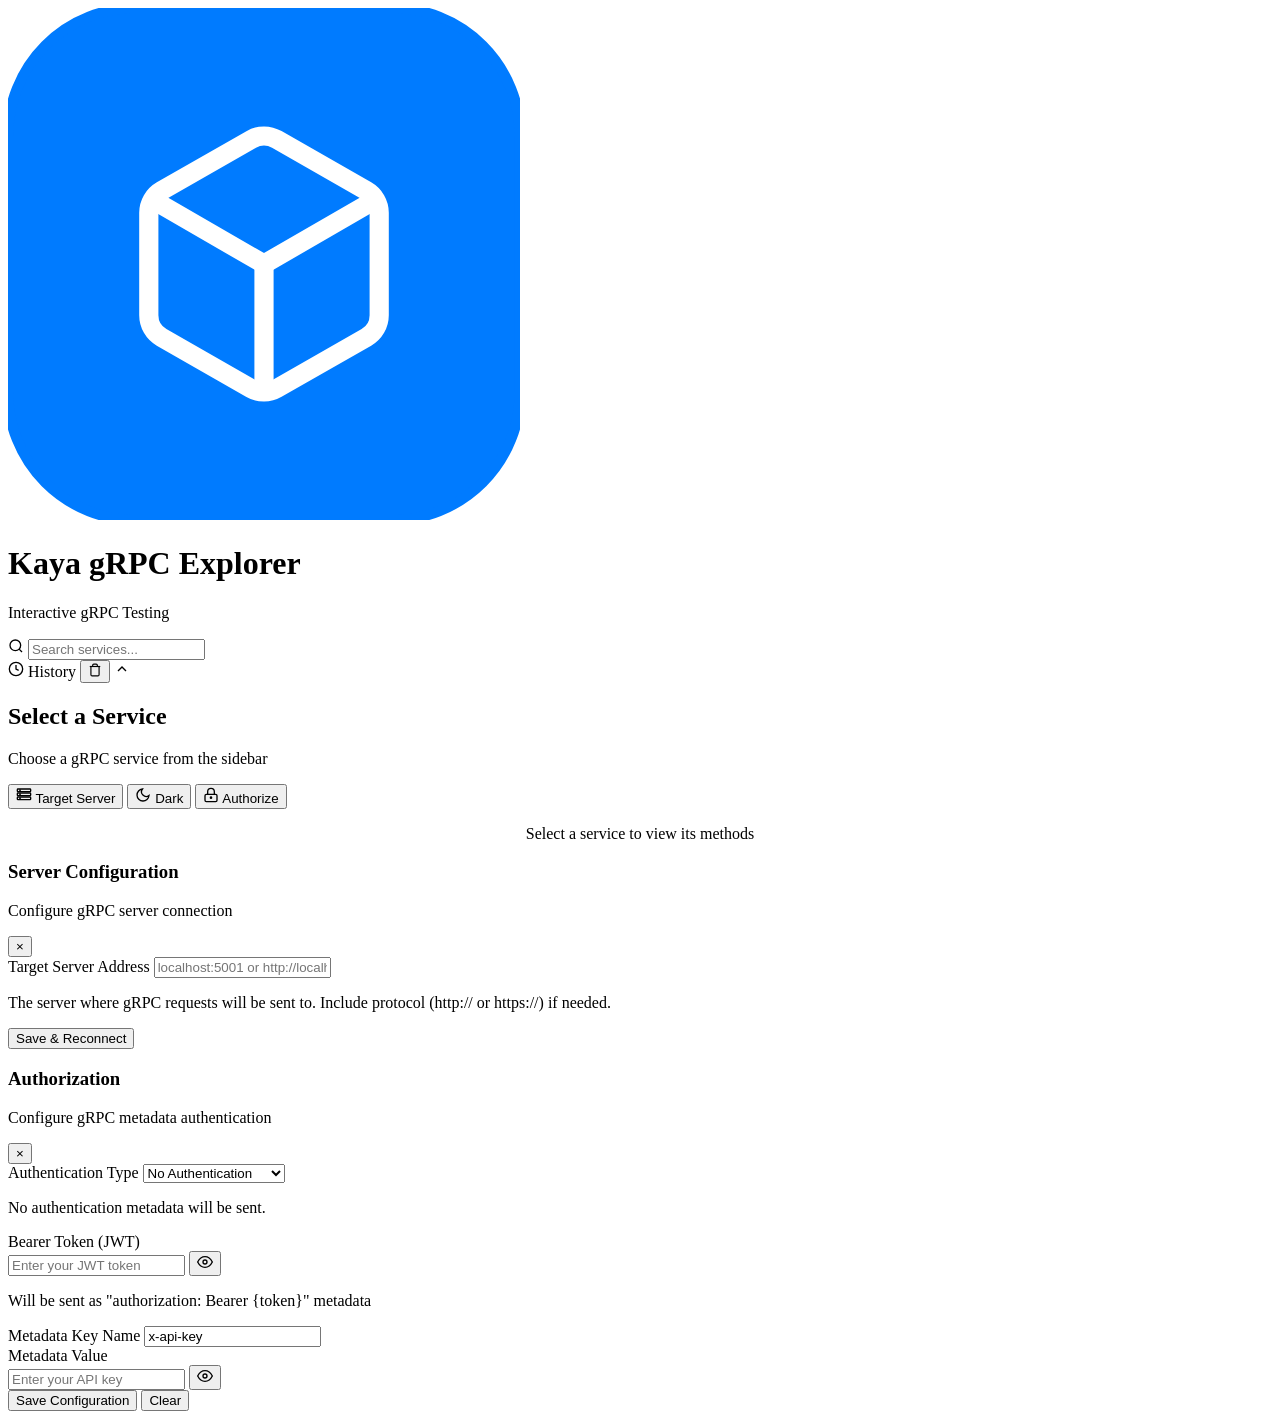
<file: src/Kaya.GrpcExplorer/UI/index.html>
<!DOCTYPE html>
<html lang="en">
<head>
    <meta charset="UTF-8">
    <meta name="viewport" content="width=device-width, initial-scale=1.0">
    <title>Kaya gRPC Explorer</title>
    <link rel="icon" type="image/svg+xml" href="icon.svg">
    <!-- SHARED_STYLES -->
    <!-- GRPC_STYLES -->
    <!-- CONFIG_SCRIPT -->
</head>
<body>
    <div class="app-container">
        <!-- Sidebar -->
        <div class="sidebar">
            <div class="sidebar-header">
                <div class="brand">
                    <div class="brand-icon">
                        <svg width="512" height="512" viewBox="0 0 24 24" fill="none" stroke="white" stroke-width="1.5" xmlns="http://www.w3.org/2000/svg">
                            <rect width="24" height="24" rx="6" fill="#007BFF" stroke="#007BFF" stroke-width="0.5"/>
                            <g transform="translate(4.8, 4.8) scale(0.6)">
                                <path d="M21 16V8a2 2 0 0 0-1-1.73l-7-4a2 2 0 0 0-2 0l-7 4A2 2 0 0 0 3 8v8a2 2 0 0 0 1 1.73l7 4a2 2 0 0 0 2 0l7-4A2 2 0 0 0 21 16z"></path>
                                <polyline points="3.27 6.96 12 12.01 20.73 6.96"></polyline>
                                <line x1="12" y1="22.08" x2="12" y2="12"></line>
                            </g>
                        </svg>
                    </div>
                    <div class="brand-text">
                        <h1>Kaya gRPC Explorer</h1>
                        <p>Interactive gRPC Testing</p>
                    </div>
                </div>
                <div class="search-container">
                    <svg class="search-icon" width="16" height="16" viewBox="0 0 24 24" fill="none" stroke="currentColor" stroke-width="2">
                        <circle cx="11" cy="11" r="8"></circle>
                        <path d="m21 21-4.35-4.35"></path>
                    </svg>
                    <input type="text" id="searchInput" placeholder="Search services..." class="search-input">
                    <button type="button" id="clearSearchBtn" class="clear-search-btn" style="display: none;" onclick="clearSearch()">
                        <svg width="14" height="14" viewBox="0 0 24 24" fill="none" stroke="currentColor" stroke-width="2">
                            <line x1="18" y1="6" x2="6" y2="18"></line>
                            <line x1="6" y1="6" x2="18" y2="18"></line>
                        </svg>
                    </button>
                </div>
            </div>
            
            <div class="sidebar-content">
                <div id="servicesList" class="services-list">
                    <!-- Services will be populated by JavaScript -->
                </div>
            </div>
            
            <!-- Request History Panel - Sticky at bottom -->
            <div id="history-panel" class="history-panel collapsed">
                <div class="history-panel-header" onclick="toggleHistoryPanel()">
                    <svg width="16" height="16" viewBox="0 0 24 24" fill="none" stroke="currentColor" stroke-width="2">
                        <circle cx="12" cy="12" r="10"></circle>
                        <polyline points="12 6 12 12 16 14"></polyline>
                    </svg>
                    <span>History</span>
                    <button class="history-clear-btn" onclick="event.stopPropagation(); clearHistory();" title="Clear History">
                        <svg width="14" height="14" viewBox="0 0 24 24" fill="none" stroke="currentColor" stroke-width="2">
                            <polyline points="3 6 5 6 21 6"></polyline>
                            <path d="M19 6v14a2 2 0 0 1-2 2H7a2 2 0 0 1-2-2V6m3 0V4a2 2 0 0 1 2-2h4a2 2 0 0 1 2 2v2"></path>
                        </svg>
                    </button>
                    <svg class="history-toggle-icon" width="16" height="16" viewBox="0 0 24 24" fill="none" stroke="currentColor" stroke-width="2">
                        <polyline points="18 15 12 9 6 15"></polyline>
                    </svg>
                </div>
                <div id="history-list" class="history-panel-content">
                    <!-- History entries will be populated by JavaScript -->
                </div>
            </div>
        </div>

        <!-- Main Content -->
        <div class="main-content">
            <div class="main-header">
                <div class="header-info">
                    <h2 id="serviceTitle">Select a Service</h2>
                    <p id="serviceDescription">Choose a gRPC service from the sidebar</p>
                </div>
                <div class="header-actions">
                    <button class="btn btn-outline" id="serverConfigBtn">
                        <svg width="16" height="16" viewBox="0 0 24 24" fill="none" stroke="currentColor" stroke-width="2">
                            <rect x="2" y="3" width="20" height="4" rx="1"></rect>
                            <rect x="2" y="9" width="20" height="4" rx="1"></rect>
                            <rect x="2" y="15" width="20" height="4" rx="1"></rect>
                            <circle cx="6" cy="5" r="0.5" fill="currentColor"></circle>
                            <circle cx="6" cy="11" r="0.5" fill="currentColor"></circle>
                            <circle cx="6" cy="17" r="0.5" fill="currentColor"></circle>
                        </svg>
                        Target Server
                    </button>
                    <button class="btn btn-outline" id="themeToggleBtn">
                        <svg width="16" height="16" viewBox="0 0 24 24" fill="none" stroke="currentColor" stroke-width="2" class="theme-icon sun-icon" style="display: none;">
                            <circle cx="12" cy="12" r="5"></circle>
                            <line x1="12" y1="1" x2="12" y2="3"></line>
                            <line x1="12" y1="21" x2="12" y2="23"></line>
                            <line x1="4.22" y1="4.22" x2="5.64" y2="5.64"></line>
                            <line x1="18.36" y1="18.36" x2="19.78" y2="19.78"></line>
                            <line x1="1" y1="12" x2="3" y2="12"></line>
                            <line x1="21" y1="12" x2="23" y2="12"></line>
                            <line x1="4.22" y1="19.78" x2="5.64" y2="18.36"></line>
                            <line x1="18.36" y1="5.64" x2="19.78" y2="4.22"></line>
                        </svg>
                        <svg width="16" height="16" viewBox="0 0 24 24" fill="none" stroke="currentColor" stroke-width="2" class="theme-icon moon-icon">
                            <path d="M21 12.79A9 9 0 1 1 11.21 3 7 7 0 0 0 21 12.79z"></path>
                        </svg>
                        <span class="theme-text">Dark</span>
                    </button>
                    <button class="btn btn-outline" id="authorizeBtn">
                        <svg width="16" height="16" viewBox="0 0 24 24" fill="none" stroke="currentColor" stroke-width="2">
                            <rect x="3" y="11" width="18" height="11" rx="2" ry="2"></rect>
                            <circle cx="12" cy="16" r="1"></circle>
                            <path d="M7 11V7a5 5 0 0 1 10 0v4"></path>
                        </svg>
                        Authorize
                    </button>
                </div>
            </div>

            <div class="main-body">
                <div id="methodsList" class="methods-list">
                    <p class="text-muted" style="text-align: center">Select a service to view its methods</p>
                </div>
            </div>
        </div>
    </div>

    <!-- Server Configuration Modal -->
    <div id="serverModal" class="modal">
        <div class="modal-content">
            <div class="modal-header">
                <div>
                    <h3>Server Configuration</h3>
                    <p>Configure gRPC server connection</p>
                </div>
                <button class="modal-close" id="closeServerModal">&times;</button>
            </div>
            <div class="modal-body">
                <div class="form-group">
                    <label>Target Server Address</label>
                    <input type="text" id="serverAddress" placeholder="localhost:5001 or http://localhost:5000" class="auth-input">
                    <p class="help-text">The server where gRPC requests will be sent to. Include protocol (http:// or https://) if needed.</p>
                </div>
                <div class="modal-actions">
                    <button id="saveServerBtn" class="btn btn-primary">Save & Reconnect</button>
                </div>
            </div>
        </div>
    </div>

    <!-- Authorization Modal -->
    <div id="authModal" class="modal">
        <div class="modal-content">
            <div class="modal-header">
                <div>
                    <h3>Authorization</h3>
                    <p>Configure gRPC metadata authentication</p>
                </div>
                <button class="modal-close" id="closeAuth">&times;</button>
            </div>
            <div class="modal-body">
                <div class="auth-type-selector">
                    <label class="auth-type-label">Authentication Type</label>
                    <select id="authType" class="method-select" onchange="switchAuthType()">
                        <option value="none">No Authentication</option>
                        <option value="bearer">Bearer Token (JWT)</option>
                        <option value="apikey">API Key</option>
                    </select>
                </div>

                <div id="authNone" class="auth-section">
                    <p class="help-text">No authentication metadata will be sent.</p>
                </div>

                <div id="authBearer" class="auth-section hidden">
                    <div class="form-group">
                        <label>Bearer Token (JWT)</label>
                        <div class="password-input-container">
                            <input type="password" id="authToken" placeholder="Enter your JWT token" class="auth-input secure-input">
                            <button type="button" class="toggle-visibility" onclick="togglePasswordVisibility('authToken', this)">
                                <svg class="eye-open" width="16" height="16" viewBox="0 0 24 24" fill="none" stroke="currentColor" stroke-width="2">
                                    <path d="M1 12s4-8 11-8 11 8 11 8-4 8-11 8-11-8-11-8z"></path>
                                    <circle cx="12" cy="12" r="3"></circle>
                                </svg>
                                <svg class="eye-closed" width="16" height="16" viewBox="0 0 24 24" fill="none" stroke="currentColor" stroke-width="2" style="display: none;">
                                    <path d="M17.94 17.94A10.07 10.07 0 0 1 12 20c-7 0-11-8-11-8a18.45 18.45 0 0 1 5.06-5.94M9.9 4.24A9.12 9.12 0 0 1 12 4c7 0 11 8 11 8a18.5 18.5 0 0 1-2.16 3.19m-6.72-1.07a3 3 0 1 1-4.24-4.24"></path>
                                    <line x1="1" y1="1" x2="23" y2="23"></line>
                                </svg>
                            </button>
                        </div>
                        <p class="help-text">Will be sent as "authorization: Bearer {token}" metadata</p>
                    </div>
                </div>

                <div id="authApiKey" class="auth-section hidden">
                    <div class="form-group">
                        <label>Metadata Key Name</label>
                        <input type="text" id="apiKeyName" placeholder="e.g., x-api-key" class="auth-input" value="x-api-key">
                    </div>
                    <div class="form-group">
                        <label>Metadata Value</label>
                        <div class="password-input-container">
                            <input type="password" id="apiKeyValue" placeholder="Enter your API key" class="auth-input secure-input">
                            <button type="button" class="toggle-visibility" onclick="togglePasswordVisibility('apiKeyValue', this)">
                                <svg class="eye-open" width="16" height="16" viewBox="0 0 24 24" fill="none" stroke="currentColor" stroke-width="2">
                                    <path d="M1 12s4-8 11-8 11 8 11 8-4 8-11 8-11-8-11-8z"></path>
                                    <circle cx="12" cy="12" r="3"></circle>
                                </svg>
                                <svg class="eye-closed" width="16" height="16" viewBox="0 0 24 24" fill="none" stroke="currentColor" stroke-width="2" style="display: none;">
                                    <path d="M17.94 17.94A10.07 10.07 0 0 1 12 20c-7 0-11-8-11-8a18.45 18.45 0 0 1 5.06-5.94M9.9 4.24A9.12 9.12 0 0 1 12 4c7 0 11 8 11 8a18.5 18.5 0 0 1-2.16 3.19m-6.72-1.07a3 3 0 1 1-4.24-4.24"></path>
                                    <line x1="1" y1="1" x2="23" y2="23"></line>
                                </svg>
                            </button>
                        </div>
                    </div>
                </div>

                <div class="modal-actions">
                    <button id="saveAuthBtn" class="btn btn-primary">Save Configuration</button>
                    <button id="clearAuthBtn" class="btn btn-outline">Clear</button>
                </div>
                
                <div id="authStatus" class="auth-status hidden"></div>
            </div>
        </div>
    </div>

    <!-- SHARED_AUTH_SCRIPT -->
    <!-- GRPC_SCRIPT -->
</body>
</html>
</file>
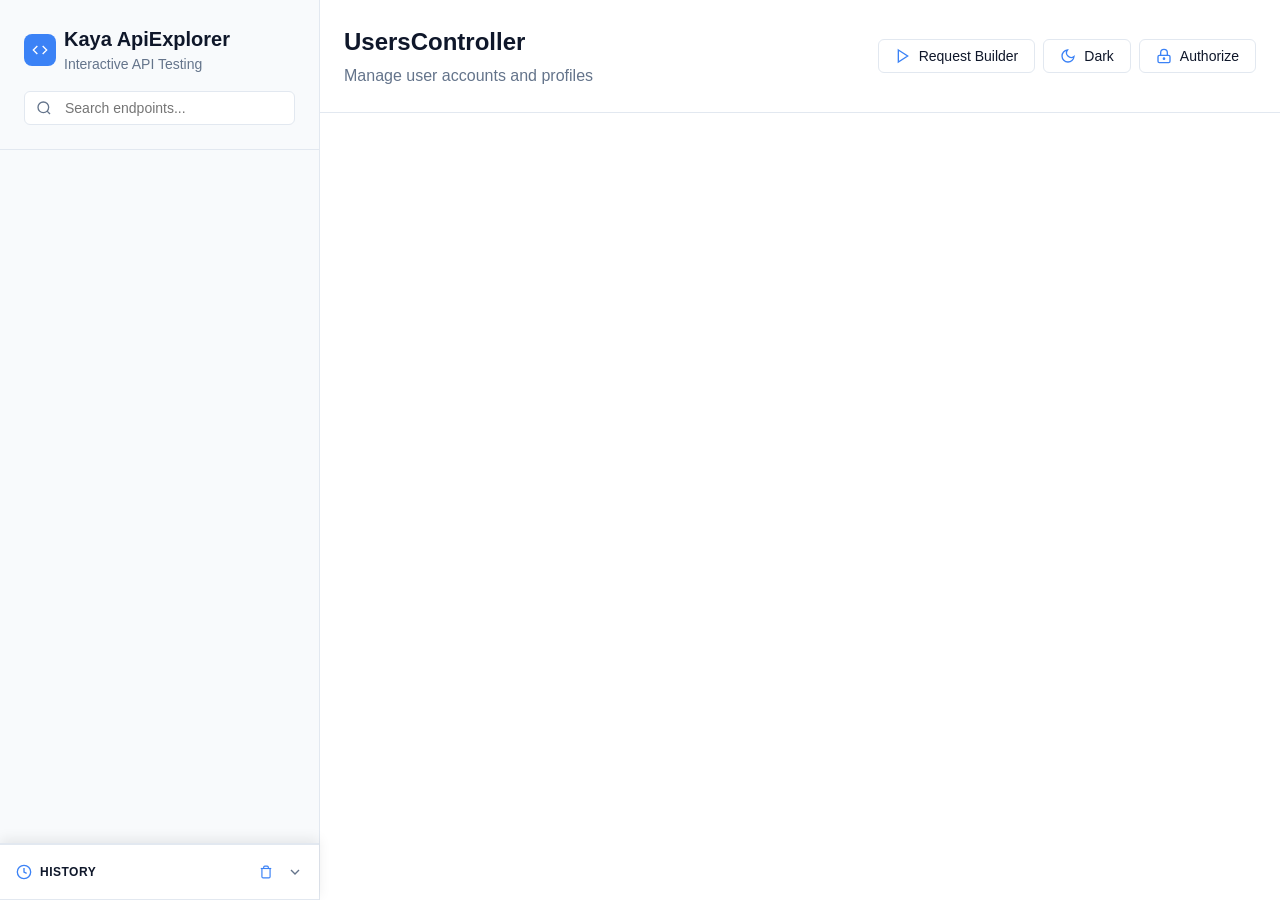
<file: src/Kaya.ApiExplorer/UI/ApiExplorer/index.html>
<!DOCTYPE html>
<html lang="en">
<head>
    <meta charset="UTF-8">
    <meta name="viewport" content="width=device-width, initial-scale=1.0">
    <title>Kaya ApiExplorer</title>
    <link rel="icon" type="image/svg+xml" href="icon.svg">
    <link rel="stylesheet" href="styles.css">
</head>
<body>
    <div class="app-container">
        <!-- Sidebar -->
        <div class="sidebar">
            <div class="sidebar-header">
                <div class="brand">
                    <div class="brand-icon">
                        <svg width="16" height="16" viewBox="0 0 24 24" fill="none" stroke="currentColor" stroke-width="2">
                            <polyline points="16,18 22,12 16,6"></polyline>
                            <polyline points="8,6 2,12 8,18"></polyline>
                        </svg>
                    </div>
                    <div class="brand-text">
                        <h1>Kaya ApiExplorer</h1>
                        <p>Interactive API Testing</p>
                    </div>
                </div>
                <div class="search-container">
                    <svg class="search-icon" width="16" height="16" viewBox="0 0 24 24" fill="none" stroke="currentColor" stroke-width="2">
                        <circle cx="11" cy="11" r="8"></circle>
                        <path d="m21 21-4.35-4.35"></path>
                    </svg>
                    <input type="text" id="searchInput" placeholder="Search endpoints..." class="search-input">
                    <button type="button" id="clearSearchBtn" class="clear-search-btn" style="display: none;" onclick="clearSearch()">
                        <svg width="14" height="14" viewBox="0 0 24 24" fill="none" stroke="currentColor" stroke-width="2">
                            <line x1="18" y1="6" x2="6" y2="18"></line>
                            <line x1="6" y1="6" x2="18" y2="18"></line>
                        </svg>
                    </button>
                </div>
            </div>
            
            <div class="sidebar-content">
                <div id="controllersList" class="controllers-list">
                    <!-- Controllers will be populated by JavaScript -->
                </div>
            </div>
            
            <!-- Request History Panel - Sticky at bottom -->
            <div id="history-panel" class="history-panel collapsed">
                <div class="history-panel-header" onclick="toggleHistoryPanel()">
                    <svg width="16" height="16" viewBox="0 0 24 24" fill="none" stroke="currentColor" stroke-width="2">
                        <circle cx="12" cy="12" r="10"></circle>
                        <polyline points="12 6 12 12 16 14"></polyline>
                    </svg>
                    <span>History</span>
                    <button class="history-clear-btn" onclick="event.stopPropagation(); clearHistory();" title="Clear History">
                        <svg width="14" height="14" viewBox="0 0 24 24" fill="none" stroke="currentColor" stroke-width="2">
                            <polyline points="3 6 5 6 21 6"></polyline>
                            <path d="M19 6v14a2 2 0 0 1-2 2H7a2 2 0 0 1-2-2V6m3 0V4a2 2 0 0 1 2-2h4a2 2 0 0 1 2 2v2"></path>
                        </svg>
                    </button>
                    <svg class="history-toggle-icon" width="16" height="16" viewBox="0 0 24 24" fill="none" stroke="currentColor" stroke-width="2">
                        <polyline points="18 15 12 9 6 15"></polyline>
                    </svg>
                </div>
                <div id="history-list" class="history-panel-content">
                    <!-- History entries will be populated by JavaScript -->
                </div>
            </div>
        </div>

        <!-- Main Content -->
        <div class="main-content">
            <div class="main-header">
                <div class="header-info">
                    <h2 id="controllerTitle">UsersController</h2>
                    <p id="controllerDescription">Manage user accounts and profiles</p>
                </div>
                <div class="header-actions">
                    <button class="btn btn-outline" id="exportBtn" style="display: none;">
                        <svg width="16" height="16" viewBox="0 0 24 24" fill="none" stroke="currentColor" stroke-width="2">
                            <path d="M18 13v6a2 2 0 0 1-2 2H5a2 2 0 0 1-2-2V8a2 2 0 0 1 2-2h6"></path>
                            <polyline points="15,3 21,3 21,9"></polyline>
                            <line x1="10" y1="14" x2="21" y2="3"></line>
                        </svg>
                        Export OpenAPI
                    </button>
                    <button class="btn btn-outline" id="requestBuilderBtn">
                        <svg width="16" height="16" viewBox="0 0 24 24" fill="none" stroke="currentColor" stroke-width="2">
                            <polygon points="5,3 19,12 5,21 5,3"></polygon>
                        </svg>
                        Request Builder
                    </button>
                    <button class="btn btn-outline" id="signalRDebugBtn" style="display: none;">
                        <svg width="16" height="16" viewBox="0 0 24 24" fill="none" stroke="currentColor" stroke-width="2">
                            <circle cx="12" cy="12" r="3"></circle>
                            <circle cx="12" cy="12" r="8"></circle>
                            <path d="M12 2v4M12 18v4M22 12h-4M6 12H2"></path>
                        </svg>
                        SignalR Explorer
                    </button>
                    <button class="btn btn-outline" id="themeToggleBtn">
                        <svg width="16" height="16" viewBox="0 0 24 24" fill="none" stroke="currentColor" stroke-width="2" class="theme-icon sun-icon" style="display: none;">
                            <circle cx="12" cy="12" r="5"></circle>
                            <line x1="12" y1="1" x2="12" y2="3"></line>
                            <line x1="12" y1="21" x2="12" y2="23"></line>
                            <line x1="4.22" y1="4.22" x2="5.64" y2="5.64"></line>
                            <line x1="18.36" y1="18.36" x2="19.78" y2="19.78"></line>
                            <line x1="1" y1="12" x2="3" y2="12"></line>
                            <line x1="21" y1="12" x2="23" y2="12"></line>
                            <line x1="4.22" y1="19.78" x2="5.64" y2="18.36"></line>
                            <line x1="18.36" y1="5.64" x2="19.78" y2="4.22"></line>
                        </svg>
                        <svg width="16" height="16" viewBox="0 0 24 24" fill="none" stroke="currentColor" stroke-width="2" class="theme-icon moon-icon">
                            <path d="M21 12.79A9 9 0 1 1 11.21 3 7 7 0 0 0 21 12.79z"></path>
                        </svg>
                        <span class="theme-text">Dark</span>
                    </button>
                    <button class="btn btn-outline" id="authorizeBtn">
                        <svg width="16" height="16" viewBox="0 0 24 24" fill="none" stroke="currentColor" stroke-width="2">
                            <rect x="3" y="11" width="18" height="11" rx="2" ry="2"></rect>
                            <circle cx="12" cy="16" r="1"></circle>
                            <path d="M7 11V7a5 5 0 0 1 10 0v4"></path>
                        </svg>
                        Authorize
                    </button>
                </div>
            </div>

            <div class="main-body">
                <div id="endpointsList" class="endpoints-list">
                    <!-- Endpoints will be populated by JavaScript -->
                </div>
            </div>
        </div>
    </div>

    <!-- Request Builder Modal -->
    <div id="requestBuilderModal" class="modal">
        <div class="modal-content large">
            <div class="modal-header">
                <div>
                    <h3>HTTP Request Builder</h3>
                    <p>Send requests to any API endpoint</p>
                </div>
                <button class="modal-close" id="closeRequestBuilder">&times;</button>
            </div>
            <div class="modal-body">
                <div class="request-line">
                    <select id="requestMethod" class="method-select">
                        <option value="GET">GET</option>
                        <option value="POST">POST</option>
                        <option value="PUT">PUT</option>
                        <option value="DELETE">DELETE</option>
                        <option value="PATCH">PATCH</option>
                    </select>
                    <input type="text" id="requestUrl" placeholder="Enter request URL" value="https://api.example.com/" class="url-input">
                    <button id="sendRequestBtn" class="btn btn-primary">Send</button>
                    <button id="importCurlBtn" class="btn btn-outline" onclick="showImportCurlModal()" title="Import a cURL command">
                        <svg width="16" height="16" viewBox="0 0 24 24" fill="none" stroke="currentColor" stroke-width="2" stroke-linecap="round" stroke-linejoin="round">
                            <rect x="8" y="2" width="8" height="4" rx="1" ry="1"></rect>
                            <path d="M16 4h2a2 2 0 0 1 2 2v14a2 2 0 0 1-2 2H6a2 2 0 0 1-2-2V6a2 2 0 0 1 2-2h2"></path>
                            <path d="M9 14h6"></path>
                            <path d="M12 11l3 3-3 3"></path>
                        </svg>
                        Import cURL
                    </button>
                    <button id="exportRequestBuilderBtn" class="btn btn-outline" onclick="showRequestBuilderExportModal()" title="Export request as code">
                        <svg width="16" height="16" viewBox="0 0 24 24" fill="none" stroke="currentColor" stroke-width="2">
                            <polyline points="16,16 12,12 8,16"></polyline>
                            <line x1="12" y1="12" x2="12" y2="21"></line>
                            <path d="M20.39 18.39A5 5 0 0 0 18 9h-1.26A8 8 0 1 0 3 16.3"></path>
                            <polyline points="16,16 12,12 8,16"></polyline>
                        </svg>
                        Export
                    </button>
                </div>

                <div class="tabs">
                    <div class="tab-list">
                        <button class="tab-trigger active" data-tab="headers">Headers</button>
                        <button class="tab-trigger" data-tab="body">Body</button>
                        <button class="tab-trigger" data-tab="response">Response</button>
                    </div>

                    <div class="tab-content active" id="headers-tab">
                        <div class="tab-header">
                            <h4>Request Headers</h4>
                            <button class="btn btn-outline btn-sm" id="addHeaderBtn">Add Header</button>
                        </div>
                        <div id="headersList" class="headers-list">
                            <!-- Headers will be populated by JavaScript -->
                        </div>
                    </div>

                    <div class="tab-content" id="body-tab">
                        <div class="tab-header">
                            <h4>Request Body</h4>
                            <div class="editor-mode-dropdown">
                                <select id="bodyEditorMode" class="method-select" onchange="switchBodyEditorMode()">
                                    <option value="json">JSON Editor</option>
                                    <option value="keyvalue">Key-Value Editor</option>
                                </select>
                            </div>
                        </div>
                        <textarea id="requestBody" placeholder="Enter request body (JSON, XML, etc.)" class="body-textarea request-body-editor active"></textarea>
                        <div id="requestBodyKvEditor" class="request-body-kv-editor" style="display: none;">
                            <div id="requestBodyKvFields" class="kv-fields-container"></div>
                            <button type="button" class="btn btn-outline" style="margin-top: 8px;" onclick="addRequestBuilderBodyField()">
                                <svg width="16" height="16" viewBox="0 0 24 24" fill="none" stroke="currentColor" stroke-width="2">
                                    <line x1="12" y1="5" x2="12" y2="19"></line>
                                    <line x1="5" y1="12" x2="19" y2="12"></line>
                                </svg>
                                Add Field
                            </button>
                        </div>
                    </div>

                    <div class="tab-content" id="response-tab">
                        <h4>Response</h4>
                        <div id="responseContainer" class="response-container">
                            <p class="text-muted">No response yet. Send a request to see the response here.</p>
                        </div>
                    </div>
                </div>
            </div>
        </div>
    </div>

    <!-- Import cURL Modal -->
    <div id="importCurlModal" class="modal">
        <div class="modal-content">
            <div class="modal-header">
                <div>
                    <h3>Import cURL</h3>
                    <p>Paste a cURL command to populate the request builder</p>
                </div>
                <button class="modal-close" onclick="closeImportCurlModal()">&times;</button>
            </div>
            <div class="modal-body">
                <textarea id="curlImportInput"
                          class="body-textarea"
                          style="min-height: 180px; font-family: Monaco, monospace;"
                          placeholder="curl 'https://api.example.com/users' -H 'Authorization: Bearer ...' -X POST -d '{&quot;name&quot;:&quot;Alice&quot;}'"></textarea>
                <div id="curlImportErrors" class="curl-import-errors" style="display:none;"></div>
                <div style="margin-top: 12px; display: flex; gap: 8px; justify-content: flex-end;">
                    <button class="btn btn-outline" onclick="closeImportCurlModal()">Cancel</button>
                    <button class="btn btn-primary" onclick="performCurlImport()">Import</button>
                </div>
            </div>
        </div>
    </div>

    <!-- Authorization Modal -->
    <div id="authModal" class="modal">
        <div class="modal-content">
            <div class="modal-header">
                <div>
                    <h3>Authorization</h3>
                    <p>Configure API authentication</p>
                </div>
                <button class="modal-close" id="closeAuth">&times;</button>
            </div>
            <div class="modal-body">
                <div class="auth-type-selector">
                    <label class="auth-type-label">Authentication Type</label>
                    <select id="authType" class="method-select" onchange="switchAuthType()">
                        <option value="none">No Authentication</option>
                        <option value="bearer">Bearer Token (JWT)</option>
                        <option value="apikey">API Key</option>
                        <option value="oauth">OAuth 2.0</option>
                        <option value="cookie">Cookie / Session</option>
                    </select>
                </div>

                <!-- No Authentication -->
                <div id="authNone" class="auth-section">
                    <p class="help-text">No authentication will be used for requests.</p>
                </div>

                <!-- Bearer Token (JWT) -->
                <div id="authBearer" class="auth-section hidden">
                    <div class="form-group">
                        <label>Bearer Token (JWT)</label>
                        <div class="password-input-container">
                            <input type="password" id="authToken" placeholder="Enter your JWT token" class="auth-input secure-input">
                            <button type="button" class="toggle-visibility" onclick="togglePasswordVisibility('authToken', this)">
                                <svg class="eye-open" width="16" height="16" viewBox="0 0 24 24" fill="none" stroke="currentColor" stroke-width="2">
                                    <path d="M1 12s4-8 11-8 11 8 11 8-4 8-11 8-11-8-11-8z"></path>
                                    <circle cx="12" cy="12" r="3"></circle>
                                </svg>
                                <svg class="eye-closed" width="16" height="16" viewBox="0 0 24 24" fill="none" stroke="currentColor" stroke-width="2" style="display: none;">
                                    <path d="M17.94 17.94A10.07 10.07 0 0 1 12 20c-7 0-11-8-11-8a18.45 18.45 0 0 1 5.06-5.94M9.9 4.24A9.12 9.12 0 0 1 12 4c7 0 11 8 11 8a18.5 18.5 0 0 1-2.16 3.19m-6.72-1.07a3 3 0 1 1-4.24-4.24"></path>
                                    <line x1="1" y1="1" x2="23" y2="23"></line>
                                </svg>
                            </button>
                        </div>
                        <p class="help-text">This token will be automatically added as "Authorization: Bearer {token}" header to all requests.</p>
                    </div>
                </div>

                <!-- API Key -->
                <div id="authApiKey" class="auth-section hidden">
                    <div class="form-group">
                        <label>API Key Name</label>
                        <input type="text" id="apiKeyName" placeholder="Enter API key header name (e.g., X-API-Key)" class="auth-input" value="X-API-Key">
                        <p class="help-text">The name of the header that will contain your API key.</p>
                    </div>
                    <div class="form-group">
                        <label>API Key Value</label>
                        <div class="password-input-container">
                            <input type="password" id="apiKeyValue" placeholder="Enter your API key" class="auth-input secure-input">
                            <button type="button" class="toggle-visibility" onclick="togglePasswordVisibility('apiKeyValue', this)">
                                <svg class="eye-open" width="16" height="16" viewBox="0 0 24 24" fill="none" stroke="currentColor" stroke-width="2">
                                    <path d="M1 12s4-8 11-8 11 8 11 8-4 8-11 8-11-8-11-8z"></path>
                                    <circle cx="12" cy="12" r="3"></circle>
                                </svg>
                                <svg class="eye-closed" width="16" height="16" viewBox="0 0 24 24" fill="none" stroke="currentColor" stroke-width="2" style="display: none;">
                                    <path d="M17.94 17.94A10.07 10.07 0 0 1 12 20c-7 0-11-8-11-8a18.45 18.45 0 0 1 5.06-5.94M9.9 4.24A9.12 9.12 0 0 1 12 4c7 0 11 8 11 8a18.5 18.5 0 0 1-2.16 3.19m-6.72-1.07a3 3 0 1 1-4.24-4.24"></path>
                                    <line x1="1" y1="1" x2="23" y2="23"></line>
                                </svg>
                            </button>
                        </div>
                        <p class="help-text">This key will be automatically added as a custom header to all requests.</p>
                    </div>
                </div>

                <!-- OAuth 2.0 -->
                <div id="authOAuth" class="auth-section hidden">
                    <div class="form-group">
                        <label>Client ID</label>
                        <input type="text" id="oauthClientId" placeholder="Enter OAuth client ID" class="auth-input">
                    </div>
                    <div class="form-group">
                        <label>Authorization URL</label>
                        <input type="text" id="oauthAuthUrl" placeholder="Enter authorization URL" class="auth-input">
                    </div>
                    <div class="form-group">
                        <label>Token URL</label>
                        <input type="text" id="oauthTokenUrl" placeholder="Enter token URL" class="auth-input">
                    </div>
                    <div class="form-group">
                        <label>Scopes (comma-separated)</label>
                        <input type="text" id="oauthScopes" placeholder="Enter scopes (e.g., read, write)" class="auth-input">
                    </div>
                    <div class="form-group">
                        <label>Access Token</label>
                        <div class="password-input-container">
                            <input type="password" id="oauthAccessToken" placeholder="OAuth access token (if available)" class="auth-input secure-input">
                            <button type="button" class="toggle-visibility" onclick="togglePasswordVisibility('oauthAccessToken', this)">
                                <svg class="eye-open" width="16" height="16" viewBox="0 0 24 24" fill="none" stroke="currentColor" stroke-width="2">
                                    <path d="M1 12s4-8 11-8 11 8 11 8-4 8-11 8-11-8-11-8z"></path>
                                    <circle cx="12" cy="12" r="3"></circle>
                                </svg>
                                <svg class="eye-closed" width="16" height="16" viewBox="0 0 24 24" fill="none" stroke="currentColor" stroke-width="2" style="display: none;">
                                    <path d="M17.94 17.94A10.07 10.07 0 0 1 12 20c-7 0-11-8-11-8a18.45 18.45 0 0 1 5.06-5.94M9.9 4.24A9.12 9.12 0 0 1 12 4c7 0 11 8 11 8a18.5 18.5 0 0 1-2.16 3.19m-6.72-1.07a3 3 0 1 1-4.24-4.24"></path>
                                    <line x1="1" y1="1" x2="23" y2="23"></line>
                                </svg>
                            </button>
                        </div>
                        <p class="help-text">Manually enter an access token, or use the "Authorize" button below to get one.</p>
                    </div>
                    <button id="oauthAuthorizeBtn" class="btn btn-outline" onclick="initiateOAuthFlow()" style="margin-bottom: 10px;">
                        <svg width="16" height="16" viewBox="0 0 24 24" fill="none" stroke="currentColor" stroke-width="2">
                            <path d="M18 13v6a2 2 0 0 1-2 2H5a2 2 0 0 1-2-2V8a2 2 0 0 1 2-2h6"></path>
                            <polyline points="15,3 21,3 21,9"></polyline>
                            <line x1="10" y1="14" x2="21" y2="3"></line>
                        </svg>
                        Authorize with OAuth
                    </button>
                </div>

                <!-- Cookie / Session -->
                <div id="authCookie" class="auth-section hidden">
                    <p class="help-text" style="margin-bottom: 8px;">The browser will automatically include all cookies for the target origin with every request. No manual configuration needed &mdash; ensure you are already logged in to the API.</p>
                    <p class="help-text" style="margin-bottom: 8px;">This sets <code>credentials: 'include'</code> on all fetch requests.</p>
                </div>

                <div class="modal-actions">
                    <button id="saveAuthBtn" class="btn btn-primary">Save Configuration</button>
                    <button id="clearAuthBtn" class="btn btn-outline">Clear</button>
                </div>
                
                <div id="authStatus" class="auth-status hidden">
                    <!-- Status will be updated dynamically -->
                </div>
            </div>
        </div>
    </div>

    <!-- Export Code Modal -->
    <div id="exportModal" class="modal">
        <div class="modal-content large">
            <div class="modal-header">
                <div>
                    <h3>Export Request Code</h3>
                    <p>Generate code snippets for various programming languages</p>
                </div>
                <button class="modal-close" id="closeExport">&times;</button>
            </div>
            <div class="modal-body">
                <div class="export-tabs">
                    <div class="export-tab-list">
                        <button class="export-tab active" data-export-format="curl" onclick="updateExportCode('curl')">cURL</button>
                        <button class="export-tab" data-export-format="javascript" onclick="updateExportCode('javascript')">JavaScript</button>
                        <button class="export-tab" data-export-format="csharp" onclick="updateExportCode('csharp')">C#</button>
                        <button class="export-tab" data-export-format="ruby" onclick="updateExportCode('ruby')">Ruby</button>
                        <button class="export-tab" data-export-format="python" onclick="updateExportCode('python')">Python</button>
                    </div>
                    
                    <div class="export-code-container">
                        <div style="position: relative;">
                            <div style="position: absolute; top: 8px; right: 8px; z-index: 1; display: flex; gap: 4px;">
                                <button id="copyExportBtn" class="copy-btn" onclick="copyExportCode()" title="Copy to clipboard">
                                    <svg width="16" height="16" viewBox="0 0 24 24" fill="none" stroke="currentColor" stroke-width="2">
                                        <rect x="9" y="9" width="13" height="13" rx="2" ry="2"></rect>
                                        <path d="M5 15H4a2 2 0 0 1-2-2V4a2 2 0 0 1 2-2h9a2 2 0 0 1 2 2v1"></path>
                                    </svg>
                                </button>
                                <button id="downloadExportBtn" class="copy-btn save-btn" onclick="downloadExportCode()" title="Save to file">
                                    <svg width="16" height="16" viewBox="0 0 24 24" fill="none" stroke="currentColor" stroke-width="2">
                                        <path d="M19 21H5a2 2 0 0 1-2-2V5a2 2 0 0 1 2-2h11l5 5v11a2 2 0 0 1-2 2z"></path>
                                        <polyline points="17,21 17,13 7,13 7,21"></polyline>
                                        <polyline points="7,3 7,8 15,8"></polyline>
                                    </svg>
                                </button>
                            </div>
                            <textarea id="exportCodeContent" class="export-code-block" spellcheck="false" placeholder="Select a format to generate code"></textarea>
                        </div>
                    </div>
                    <div class="export-actions">
                        <span class="export-edit-hint" id="exportEditHint">Edit the snippet then load it into the Request Builder.</span>
                        <button id="openInRequestBuilderBtn" class="btn btn-primary btn-sm" onclick="openExportInRequestBuilder()">
                            <svg width="14" height="14" viewBox="0 0 24 24" fill="none" stroke="currentColor" stroke-width="2">
                                <path d="M5 12h14"></path><path d="M12 5l7 7-7 7"></path>
                            </svg>
                            Open in Request Builder
                        </button>
                    </div>
                </div>
            </div>
        </div>
    </div>

    <!-- Request Builder Export Code Modal -->
    <div id="requestBuilderExportModal" class="modal">
        <div class="modal-content large">
            <div class="modal-header">
                <div>
                    <h3>Export Request Builder Code</h3>
                    <p>Generate code snippets for your custom request</p>
                </div>
                <button class="modal-close" id="closeRequestBuilderExport">&times;</button>
            </div>
            <div class="modal-body">
                <div class="export-tabs">
                    <div class="export-tab-list">
                        <button class="export-tab active" data-export-format="curl" onclick="updateExportCode('curl', 'requestBuilder')">cURL</button>
                        <button class="export-tab" data-export-format="javascript" onclick="updateExportCode('javascript', 'requestBuilder')">JavaScript</button>
                        <button class="export-tab" data-export-format="csharp" onclick="updateExportCode('csharp', 'requestBuilder')">C#</button>
                        <button class="export-tab" data-export-format="ruby" onclick="updateExportCode('ruby', 'requestBuilder')">Ruby</button>
                        <button class="export-tab" data-export-format="python" onclick="updateExportCode('python', 'requestBuilder')">Python</button>
                    </div>
                    
                    <div class="export-code-container">
                        <div style="position: relative;">
                            <div style="position: absolute; top: 8px; right: 8px; z-index: 1; display: flex; gap: 4px;">
                                <button id="copyRequestBuilderExportBtn" class="copy-btn" onclick="copyExportCode('requestBuilder')" title="Copy to clipboard">
                                    <svg width="16" height="16" viewBox="0 0 24 24" fill="none" stroke="currentColor" stroke-width="2">
                                        <rect x="9" y="9" width="13" height="13" rx="2" ry="2"></rect>
                                        <path d="M5 15H4a2 2 0 0 1-2-2V4a2 2 0 0 1 2-2h9a2 2 0 0 1 2 2v1"></path>
                                    </svg>
                                </button>
                                <button id="downloadRequestBuilderExportBtn" class="copy-btn save-btn" onclick="downloadExportCode('requestBuilder')" title="Save to file">
                                    <svg width="16" height="16" viewBox="0 0 24 24" fill="none" stroke="currentColor" stroke-width="2">
                                        <path d="M19 21H5a2 2 0 0 1-2-2V5a2 2 0 0 1 2-2h11l5 5v11a2 2 0 0 1-2 2z"></path>
                                        <polyline points="17,21 17,13 7,13 7,21"></polyline>
                                        <polyline points="7,3 7,8 15,8"></polyline>
                                    </svg>
                                </button>
                            </div>
                            <textarea id="requestBuilderExportCodeContent" class="export-code-block" spellcheck="false" placeholder="Select a format to generate code"></textarea>
                        </div>
                    </div>
                </div>
            </div>
        </div>
    </div>

    <script src="script.js"></script>
</body>
</html>
</file>
<file: src/Kaya.ApiExplorer/UI/ApiExplorer/styles.css>
:root {
  /* Light theme colors */
  --bg-primary: #ffffff;
  --bg-secondary: #f8fafc;
  --bg-tertiary: #f1f5f9;
  --text-primary: #0f172a;
  --text-secondary: #64748b;
  --text-muted: #64748b;
  --border-primary: #e2e8f0;
  --border-secondary: #d1d5db;
  --accent-primary: #3b82f6;
  --accent-primary-hover: #2563eb;
  --accent-primary-light: rgba(59, 130, 246, 0.1);
  --success-bg: #dcfce7;
  --success-text: #166534;
  --success-border: #bbf7d0;
  --error-bg: #fecaca;
  --error-text: #991b1b;
  --error-border: #fca5a5;
  --warning-bg: #fed7aa;
  --warning-text: #9a3412;
  --warning-border: #fdba74;
  --info-bg: #dbeafe;
  --info-text: #1e40af;
  --info-border: #bfdbfe;
  --modal-overlay: rgba(0, 0, 0, 0.5);
  --shadow-light: rgba(59, 130, 246, 0.2);
  --hover-bg: #f9fafb;
  --hover-secondary: #f8fafc;
  --btn-secondary: #8b5cf6;
  --btn-secondary-hover: #7c3aed;
  --btn-danger: #dc3545;
  --btn-danger-hover: #c82333;
  --perf-good: #22c55e;
  --perf-warning: #f59e0b;
  --perf-bad: #ef4444;
  --badge-patch-bg: #e0e7ff;
  --badge-patch-text: #3730a3;
  --badge-patch-border: #c7d2fe;
  --badge-auth-bg: #fef3c7;
  --badge-auth-text: #92400e;
  --badge-auth-border: #fde68a;
  --badge-obsolete-bg: #fee2e2;
  --badge-obsolete-text: #991b1b;
  --badge-obsolete-border: #fecaca;
  --badge-file-bg: #ede9fe;
  --badge-file-text: #8b5cf6;
  --badge-file-border: #c4b5fd;
  --badge-constraint-bg: #e0f2fe;
  --badge-constraint-text: #0369a1;
  --badge-constraint-border: #bae6fd;
  --btn-purple-bg: #ede9fe;
  --btn-purple-text: #8b5cf6;
  --btn-purple-border: #c4b5fd;
  --btn-purple-bg-hover: #ddd6fe;
  --btn-purple-shadow: rgba(139, 92, 246, 0.2);
  --history-clear-hover-bg: var(--hover-bg);
  --history-clear-hover-text: var(--text-primary);
}

[data-theme="dark"] {
  /* Dark theme colors */
  --bg-primary: #0f172a;
  --bg-secondary: #1e293b;
  --bg-tertiary: #334155;
  --text-primary: #f1f5f9;
  --text-secondary: #cbd5e1;
  --text-muted: #94a3b8;
  --border-primary: #334155;
  --border-secondary: #475569;
  --accent-primary: #3b82f6;
  --accent-primary-hover: #60a5fa;
  --accent-primary-light: rgba(59, 130, 246, 0.2);
  --success-bg: #064e3b;
  --success-text: #6ee7b7;
  --success-border: #047857;
  --error-bg: #7f1d1d;
  --error-text: #fca5a5;
  --error-border: #dc2626;
  --warning-bg: #78350f;
  --warning-text: #fdba74;
  --warning-border: #d97706;
  --info-bg: #1e3a8a;
  --info-text: #93c5fd;
  --info-border: #2563eb;
  --modal-overlay: rgba(0, 0, 0, 0.7);
  --shadow-light: rgba(59, 130, 246, 0.3);
  --hover-bg: #374151;
  --hover-secondary: #2d3748;
  --btn-secondary: #8b5cf6;
  --btn-secondary-hover: #a78bfa;
  --btn-danger: #dc3545;
  --btn-danger-hover: #c82333;
  --perf-good: #22c55e;
  --perf-warning: #f59e0b;
  --perf-bad: #ef4444;
  --badge-patch-bg: #312e81;
  --badge-patch-text: #c7d2fe;
  --badge-patch-border: #4338ca;
  --badge-auth-bg: #78350f;
  --badge-auth-text: #fde68a;
  --badge-auth-border: #b45309;
  --badge-obsolete-bg: #7f1d1d;
  --badge-obsolete-text: #fecaca;
  --badge-obsolete-border: #991b1b;
  --badge-file-bg: rgba(139, 92, 246, 0.1);
  --badge-file-text: #c4b5fd;
  --badge-file-border: #8b5cf6;
  --badge-constraint-bg: rgba(3, 105, 161, 0.15);
  --badge-constraint-text: #7dd3fc;
  --badge-constraint-border: #0369a1;
  --btn-purple-bg: rgba(139, 92, 246, 0.1);
  --btn-purple-text: #c4b5fd;
  --btn-purple-border: #8b5cf6;
  --btn-purple-bg-hover: rgba(139, 92, 246, 0.2);
  --btn-purple-shadow: rgba(139, 92, 246, 0.3);
  --history-clear-hover-bg: var(--hover-secondary);
  --history-clear-hover-text: var(--text-primary);
}

[data-theme="samurai-red"] {
  /* Samurai Red theme */
  --bg-primary: #1a0f0d;
  --bg-secondary: #2a1815;
  --bg-tertiary: #3d2620;
  --text-primary: #f5f0e8;
  --text-secondary: #daa678;
  --text-muted: #c79e6e;
  --border-primary: #55131b;
  --border-secondary: #84202c;
  --accent-primary: #c79e6e;
  --accent-primary-hover: #daa678;
  --accent-primary-light: rgba(199, 158, 110, 0.15);
  --success-bg: #551d1d;
  --success-text: #ffb3a8;
  --success-border: #84202c;
  --error-bg: #751d26;
  --error-text: #ffb3a8;
  --error-border: #84202c;
  --warning-bg: #842c1d;
  --warning-text: #daa678;
  --warning-border: #a84728;
  --info-bg: #3d2620;
  --info-text: #c79e6e;
  --info-border: #84202c;
  --modal-overlay: rgba(0, 0, 0, 0.85);
  --shadow-light: rgba(199, 158, 110, 0.2);
  --hover-bg: #4a3028;
  --hover-secondary: #3d2620;
  --btn-secondary: #751d26;
  --btn-secondary-hover: #84202c;
  --btn-danger: #a84728;
  --btn-danger-hover: #c79e6e;
  --perf-good: #daa678;
  --perf-warning: #c79e6e;
  --perf-bad: #ffb3a8;
  --badge-patch-bg: #551d1d;
  --badge-patch-text: #daa678;
  --badge-patch-border: #84202c;
  --badge-auth-bg: #842c1d;
  --badge-auth-text: #daa678;
  --badge-auth-border: #a84728;
  --badge-obsolete-bg: #751d26;
  --badge-obsolete-text: #ffb3a8;
  --badge-obsolete-border: #84202c;
  --badge-file-bg: rgba(199, 158, 110, 0.15);
  --badge-file-text: #c79e6e;
  --badge-file-border: #84202c;
  --badge-constraint-bg: rgba(199, 158, 110, 0.1);
  --badge-constraint-text: #c79e6e;
  --badge-constraint-border: #84202c;
  --btn-purple-bg: rgba(199, 158, 110, 0.15);
  --btn-purple-text: #c79e6e;
  --btn-purple-border: #84202c;
  --history-clear-hover-bg: var(--hover-secondary);
  --history-clear-hover-text: var(--text-primary);
  --btn-purple-bg-hover: rgba(199, 158, 110, 0.25);
  --btn-purple-shadow: rgba(199, 158, 110, 0.2);
}

* {
  margin: 0;
  padding: 0;
  box-sizing: border-box;
}

body {
  font-family: -apple-system, BlinkMacSystemFont, "Segoe UI", Roboto, sans-serif;
  background-color: var(--bg-primary);
  color: var(--text-primary);
  line-height: 1.5;
  transition: background-color 0.3s ease, color 0.3s ease;
  user-select: none;
  -webkit-user-select: none;
  -moz-user-select: none;
  -ms-user-select: none;
}

.app-container {
  display: flex;
  height: 100vh;
}

/* Theme toggle button styles */
.theme-icon {
  transition: opacity 0.3s ease;
}

/* Sidebar Styles */
.sidebar {
  width: 320px;
  border-right: 1px solid var(--border-primary);
  background-color: var(--bg-secondary);
  display: flex;
  flex-direction: column;
  transition: background-color 0.3s ease, border-color 0.3s ease;
}

.sidebar-header {
  padding: 24px;
  border-bottom: 1px solid var(--border-primary);
  transition: border-color 0.3s ease;
}

.brand {
  display: flex;
  align-items: center;
  gap: 8px;
  margin-bottom: 16px;
  cursor: pointer;
  transition: opacity 0.3s ease;
}

.brand:hover {
  opacity: 0.8;
}

.brand:active {
  transform: scale(0.98);
}

.brand-icon {
  width: 32px;
  height: 32px;
  background-color: var(--accent-primary);
  border-radius: 8px;
  display: flex;
  align-items: center;
  justify-content: center;
  color: white;
  transition: background-color 0.3s ease;
}

.brand-text h1 {
  font-size: 20px;
  font-weight: 700;
  color: var(--text-primary);
  transition: color 0.3s ease;
}

.brand-text p {
  font-size: 14px;
  color: var(--text-secondary);
  transition: color 0.3s ease;
}

.search-container {
  position: relative;
}

.search-icon {
  position: absolute;
  left: 12px;
  top: 50%;
  transform: translateY(-50%);
  color: var(--text-secondary);
  transition: color 0.3s ease;
}

.search-input {
  width: 100%;
  padding: 8px 36px 8px 40px;
  border: 1px solid var(--border-primary);
  border-radius: 6px;
  font-size: 14px;
  background-color: var(--bg-primary);
  color: var(--text-primary);
  transition: all 0.3s ease;
}

.search-input:focus {
  outline: none;
  border-color: var(--accent-primary);
  box-shadow: 0 0 0 3px var(--accent-primary-light);
}

.clear-search-btn {
  position: absolute;
  right: 8px;
  top: 50%;
  transform: translateY(-50%);
  background: none;
  border: none;
  color: var(--text-secondary);
  cursor: pointer;
  padding: 4px;
  border-radius: 4px;
  display: flex;
  align-items: center;
  justify-content: center;
  transition: all 0.2s ease;
}

.clear-search-btn:hover {
  color: var(--text-primary);
  background-color: var(--hover-bg);
}

.clear-search-btn:active {
  transform: translateY(-50%) scale(0.95);
}

.sidebar-content {
  flex: 1;
  overflow-y: auto;
  min-height: 0; /* Important for proper flex behavior */
}

/* Custom scrollbar for sidebar */
.sidebar-content::-webkit-scrollbar {
  width: 8px;
}

.sidebar-content::-webkit-scrollbar-track {
  background: transparent;
}

.sidebar-content::-webkit-scrollbar-thumb {
  background: var(--border-primary);
  border-radius: 4px;
}

.sidebar-content::-webkit-scrollbar-thumb:hover {
  background: var(--border-secondary);
}

/* Firefox scrollbar */
.sidebar-content {
  scrollbar-width: thin;
  scrollbar-color: var(--border-primary) transparent;
}

.controllers-list {
  padding: 16px;
  display: flex;
  flex-direction: column;
  gap: 8px;
}

.controller-card {
  border: 1px solid var(--border-primary);
  border-radius: 8px;
  padding: 16px;
  background-color: var(--bg-primary);
  cursor: pointer;
  transition: all 0.2s;
}

.controller-card:hover {
  background-color: var(--hover-secondary);
}

.controller-card.active {
  border-color: var(--accent-primary);
  box-shadow: 0 0 0 2px var(--shadow-light);
}

.controller-card h3 {
  font-size: 14px;
  font-weight: 600;
  margin-bottom: 4px;
  color: var(--text-primary);
  transition: color 0.3s ease;
}

.controller-card p {
  font-size: 12px;
  color: var(--text-secondary);
  margin-bottom: 8px;
  transition: color 0.3s ease;
}

.method-badges {
  display: flex;
  gap: 4px;
  flex-wrap: wrap;
}

.badge {
  padding: 2px 8px;
  border-radius: 4px;
  font-size: 11px;
  font-weight: 500;
  border: 1px solid;
  transition: all 0.3s ease;
  white-space: nowrap;
  max-width: none;
  overflow: visible;
}

.badge.get {
  background-color: var(--info-bg);
  color: var(--info-text);
  border-color: var(--info-border);
}

.badge.post {
  background-color: var(--success-bg);
  color: var(--success-text);
  border-color: var(--success-border);
}

.badge.put {
  background-color: var(--warning-bg);
  color: var(--warning-text);
  border-color: var(--warning-border);
}

.badge.delete {
  background-color: var(--error-bg);
  color: var(--error-text);
  border-color: var(--error-border);
}

.badge.patch {
  background-color: var(--badge-patch-bg);
  color: var(--badge-patch-text);
  border-color: var(--badge-patch-border);
}

.badge.auth-badge {
  background-color: var(--badge-auth-bg);
  color: var(--badge-auth-text);
  border-color: var(--badge-auth-border);
  display: inline-flex;
  align-items: center;
  margin-left: 8px;
}

.badge.obsolete-badge {
  background-color: var(--badge-obsolete-bg);
  color: var(--badge-obsolete-text);
  border-color: var(--badge-obsolete-border);
  display: inline-flex;
  align-items: center;
  margin-left: 8px;
}

.badge.file-upload-badge {
  background-color: var(--badge-file-bg);
  color: var(--badge-file-text);
  border-color: var(--badge-file-border);
  display: inline-flex;
  align-items: center;
  margin-left: 8px;
}

.badge.constraint-badge {
  background-color: var(--badge-constraint-bg);
  color: var(--badge-constraint-text);
  border-color: var(--badge-constraint-border);
  display: inline-flex;
  align-items: center;
  margin-left: 4px;
  font-family: monospace;
  font-size: 10px;
}

/* Main Content Styles */
.main-content {
  flex: 1;
  display: flex;
  flex-direction: column;
  min-width: 0;
  overflow: hidden;
}

.main-header {
  padding: 24px;
  border-bottom: 1px solid var(--border-primary);
  display: flex;
  justify-content: space-between;
  align-items: center;
  transition: border-color 0.3s ease;
}

.header-info h2 {
  font-size: 24px;
  font-weight: 700;
  margin-bottom: 4px;
  color: var(--text-primary);
  transition: color 0.3s ease;
}

.header-info p {
  color: var(--text-secondary);
  transition: color 0.3s ease;
}

.header-actions {
  display: flex;
  gap: 8px;
}

.btn {
  padding: 8px 16px;
  border-radius: 6px;
  font-size: 14px;
  font-weight: 500;
  cursor: pointer;
  border: none;
  display: flex;
  align-items: center;
  gap: 8px;
  transition: all 0.2s;
}

.btn-outline {
  background-color: var(--bg-primary);
  border: 1px solid var(--border-primary);
  color: var(--text-primary);
  transition: all 0.3s ease;
}

.btn-outline:hover {
  background-color: var(--hover-bg);
}

.btn-primary {
  background-color: var(--accent-primary);
  color: white;
  transition: background-color 0.3s ease;
}

.btn-primary:hover {
  background-color: var(--accent-primary-hover);
}

.btn-purple {
  background: var(--btn-purple-bg);
  color: var(--btn-purple-text);
  border: 1px solid var(--btn-purple-border);
  font-weight: 500;
}

.btn-purple:hover {
  background: var(--btn-purple-bg-hover);
  box-shadow: 0 2px 8px var(--btn-purple-shadow);
}

.btn-purple:disabled {
  opacity: 0.5;
  cursor: not-allowed;
}

.btn-sm {
  padding: 6px 12px;
  font-size: 12px;
}

/* SVG Icon Theming for Buttons */
.btn-primary svg {
  stroke: currentColor;
  transition: stroke 0.3s ease;
}

.btn-purple svg {
  stroke: currentColor;
  transition: stroke 0.3s ease;
}

.btn-danger svg {
  stroke: currentColor;
  transition: stroke 0.3s ease;
}

.btn-outline svg {
  stroke: var(--accent-primary);
  transition: stroke 0.3s ease;
}

.btn-outline:hover svg {
  stroke: var(--accent-primary-hover);
}

#exportBtn svg {
  position: relative;
  top: 2px;
}

.main-body {
  flex: 1;
  overflow-y: auto;
  padding: 24px;
}

/* Custom scrollbar for main body */
.main-body::-webkit-scrollbar {
  width: 8px;
}

.main-body::-webkit-scrollbar-track {
  background: transparent;
}

.main-body::-webkit-scrollbar-thumb {
  background: var(--border-primary);
  border-radius: 4px;
}

.main-body::-webkit-scrollbar-thumb:hover {
  background: var(--border-secondary);
}

/* Firefox scrollbar */
.main-body {
  scrollbar-width: thin;
  scrollbar-color: var(--border-primary) transparent;
}

.endpoints-list {
  display: flex;
  flex-direction: column;
  gap: 16px;
}

.endpoint-card {
  border: 1px solid var(--border-primary);
  border-radius: 8px;
  background-color: var(--bg-primary);
  overflow: hidden;
  transition: all 0.3s ease;
}

.endpoint-header {
  padding: 16px;
  cursor: pointer;
  transition: background-color 0.2s;
}

.endpoint-header:hover {
  background-color: var(--hover-secondary);
}

.endpoint-title {
  display: flex;
  justify-content: space-between;
  align-items: center;
  margin-bottom: 8px;
}

.endpoint-method-path {
  display: flex;
  align-items: center;
  gap: 12px;
}

.endpoint-path {
  font-family: "Monaco", "Menlo", monospace;
  font-size: 14px;
  background-color: var(--bg-tertiary);
  color: var(--text-primary);
  padding: 4px 8px;
  border-radius: 4px;
  transition: all 0.3s ease;
}

.chevron {
  width: 16px;
  height: 16px;
  transition: transform 0.2s;
  color: var(--text-secondary);
}

.chevron.expanded {
  transform: rotate(90deg);
}

.endpoint-info h4 {
  font-size: 16px;
  font-weight: 600;
  margin-bottom: 4px;
  color: var(--text-primary);
  transition: color 0.3s ease;
}

.endpoint-info p {
  color: var(--text-secondary);
  font-size: 14px;
  transition: color 0.3s ease;
}

.endpoint-content {
  display: none;
  padding: 0 16px 16px;
}

.endpoint-content.expanded {
  display: block;
}

.tabs {
  width: 100%;
}

.tab-list {
  display: flex;
  border-bottom: 1px solid var(--border-primary);
  margin-bottom: 16px;
  transition: border-color 0.3s ease;
}

.tab-trigger {
  padding: 8px 16px;
  background: none;
  border: none;
  cursor: pointer;
  font-size: 14px;
  color: var(--text-secondary);
  border-bottom: 2px solid transparent;
  transition: all 0.2s;
}

.tab-trigger.active {
  color: var(--accent-primary);
  border-bottom-color: var(--accent-primary);
}

.tab-content {
  display: none;
}

.tab-content.active {
  display: block;
}

.parameter-item {
  border: 1px solid var(--border-primary);
  border-radius: 8px;
  padding: 12px;
  margin-bottom: 12px;
  background-color: var(--bg-primary);
  transition: all 0.3s ease;
}

.parameter-header {
  display: flex;
  align-items: center;
  gap: 8px;
  margin-bottom: 8px;
}

.parameter-name {
  font-family: "Monaco", "Menlo", monospace;
  font-size: 14px;
  background-color: var(--bg-tertiary);
  color: var(--text-primary);
  padding: 2px 8px;
  border-radius: 4px;
  transition: all 0.3s ease;
}

.parameter-description {
  font-size: 14px;
  color: var(--text-secondary);
  transition: color 0.3s ease;
}

.code-block {
  display: flex;
  background-color: var(--bg-tertiary);
  color: var(--text-primary);
  padding: 16px;
  border-radius: 8px;
  font-family: "Monaco", "Menlo", monospace;
  font-size: 14px;
  overflow-x: auto;
  overflow-y: auto;
  max-height: 500px;
  white-space: pre-wrap;
  word-wrap: break-word;
  overflow-wrap: break-word;
  word-break: break-all;
  position: relative;
  transition: all 0.3s ease;
  user-select: text;
  -webkit-user-select: text;
  -moz-user-select: text;
  -ms-user-select: text;
}

.code-block pre,
.code-block code {
  user-select: text;
  -webkit-user-select: text;
  -moz-user-select: text;
  -ms-user-select: text;
}

.copy-btn {
  background: none;
  border: none;
  cursor: pointer;
  padding: 6px;
  border-radius: 4px;
  color: var(--text-secondary);
  transition: all 0.3s ease;
  display: inline-flex;
  align-items: center;
  justify-content: center;
  min-width: 28px;
  min-height: 28px;
}

.copy-btn:hover {
  background-color: var(--border-primary);
  color: var(--text-primary);
}

.copy-btn svg {
  width: 14px;
  height: 14px;
}

.save-btn {
  background: none;
  border: none;
  cursor: pointer;
  padding: 6px;
  border-radius: 4px;
  color: var(--text-secondary);
  transition: all 0.3s ease;
  display: inline-flex;
  align-items: center;
  justify-content: center;
  min-width: 28px;
  min-height: 28px;
}

.save-btn:hover {
  background-color: var(--border-primary);
  color: var(--text-primary);
}

.save-btn svg {
  width: 14px;
  height: 14px;
}

.response-item {
  border: 1px solid var(--border-primary);
  border-radius: 8px;
  padding: 12px;
  margin-bottom: 12px;
  background-color: var(--bg-primary);
  transition: all 0.3s ease;
}

.response-header {
  display: flex;
  align-items: center;
  gap: 8px;
  margin-bottom: 8px;
}

.status-badge {
  padding: 4px 8px;
  border-radius: 4px;
  font-size: 12px;
  font-weight: 500;
  transition: all 0.3s ease;
}

.status-2xx {
  background-color: var(--success-bg);
  color: var(--success-text);
}

.status-4xx {
  background-color: var(--error-bg);
  color: var(--error-text);
}

.status-default {
  background-color: var(--bg-tertiary);
  color: var(--text-primary);
}

/* Modal Styles */
.modal {
  display: none;
  position: fixed;
  top: 0;
  left: 0;
  width: 100%;
  height: 100%;
  background-color: var(--modal-overlay);
  z-index: 1000;
  align-items: center;
  justify-content: center;
  transition: background-color 0.3s ease;
}

.modal.show {
  display: flex;
}

.modal-content {
  background-color: var(--bg-primary);
  border-radius: 8px;
  width: 90%;
  max-width: 500px;
  max-height: 90vh;
  overflow-y: auto;
  transition: background-color 0.3s ease;
}

.modal-content.large {
  max-width: 800px;
}

.modal-header {
  padding: 24px;
  border-bottom: 1px solid var(--border-primary);
  display: flex;
  justify-content: space-between;
  align-items: flex-start;
  transition: border-color 0.3s ease;
}

.modal-header h3 {
  font-size: 18px;
  font-weight: 600;
  margin-bottom: 4px;
  color: var(--text-primary);
  transition: color 0.3s ease;
}

.modal-header p {
  color: var(--text-secondary);
  font-size: 14px;
  transition: color 0.3s ease;
}

.modal-close {
  background: none;
  border: none;
  font-size: 24px;
  cursor: pointer;
  color: var(--text-secondary);
  padding: 0;
  width: 24px;
  height: 24px;
  display: flex;
  align-items: center;
  justify-content: center;
  transition: color 0.3s ease;
}

.modal-close:hover {
  color: var(--text-primary);
}

.modal-body {
  padding: 24px;
}

.request-line {
  display: flex;
  gap: 8px;
  margin-bottom: 24px;
}

.method-select {
  padding: 8px 12px;
  border: 1px solid var(--border-primary);
  border-radius: 6px;
  font-size: 14px;
  background-color: var(--bg-primary);
  color: var(--text-primary);
  transition: all 0.3s ease;
}

.url-input {
  flex: 1;
  width: 100%;
  padding: 8px 12px;
  border: 1px solid var(--border-primary);
  border-radius: 6px;
  font-size: 14px;
  background-color: var(--bg-primary);
  color: var(--text-primary);
  transition: all 0.3s ease;
  word-break: break-all;
  overflow-wrap: break-word;
}

.url-input:focus, .method-select:focus {
  outline: none;
  border-color: var(--accent-primary);
  box-shadow: 0 0 0 3px var(--accent-primary-light);
}

.tab-header {
  display: flex;
  justify-content: space-between;
  align-items: center;
  margin-bottom: 16px;
}

.tab-header h4 {
  font-size: 16px;
  font-weight: 600;
  color: var(--text-primary);
  transition: color 0.3s ease;
}

.headers-list {
  display: flex;
  flex-direction: column;
  gap: 8px;
}

.header-row {
  display: flex;
  gap: 8px;
  align-items: center;
}

.header-input {
  flex: 1;
  padding: 8px 12px;
  border: 1px solid var(--border-primary);
  border-radius: 6px;
  font-size: 14px;
  background-color: var(--bg-primary);
  color: var(--text-primary);
  transition: all 0.3s ease;
}

.header-input:focus {
  outline: none;
  border-color: var(--accent-primary);
  box-shadow: 0 0 0 3px var(--accent-primary-light);
}

.remove-header {
  background: var(--btn-danger);
  color: white;
  border: none;
  padding: 8px 12px;
  border-radius: 4px;
  cursor: pointer;
  font-size: 14px;
  font-weight: 500;
  transition: background-color 0.3s ease;
}

.remove-header:hover {
  background: var(--btn-danger-hover);
}

.body-textarea {
  width: 100%;
  min-height: 100px;
  max-height: 600px;
  padding: 12px;
  border: 1px solid var(--border-primary);
  border-radius: 6px;
  font-family: "Monaco", "Menlo", monospace;
  font-size: 14px;
  line-height: 1.5;
  resize: none;
  overflow-y: auto;
  background-color: var(--bg-primary);
  color: var(--text-primary);
  transition: all 0.3s ease;
}

.body-textarea:focus {
  outline: none;
  border-color: var(--accent-primary);
  box-shadow: 0 0 0 3px var(--accent-primary-light);
}

.response-container {
  min-height: 200px;
}

.curl-import-errors {
  margin-top: 12px;
  padding: 10px 12px;
  border: 1px solid var(--warning-border, #d9b400);
  background-color: var(--warning-bg, rgba(255, 196, 0, 0.08));
  border-radius: 6px;
  font-size: 13px;
  color: var(--text-primary);
  max-height: 180px;
  overflow-y: auto;
}

.curl-import-error {
  padding: 2px 0;
  line-height: 1.4;
}

.curl-import-error + .curl-import-error {
  border-top: 1px dashed var(--border-color, rgba(0, 0, 0, 0.1));
  padding-top: 4px;
  margin-top: 4px;
}

/* Themed scrollbars for modals, textareas, and export code blocks */
.modal-content,
.modal-body,
.body-textarea,
.export-code-container,
.export-code-block,
.curl-import-errors {
  scrollbar-width: thin;
  scrollbar-color: var(--border-primary) transparent;
}

.modal-content::-webkit-scrollbar,
.modal-body::-webkit-scrollbar,
.body-textarea::-webkit-scrollbar,
.export-code-container::-webkit-scrollbar,
.export-code-block::-webkit-scrollbar,
.curl-import-errors::-webkit-scrollbar {
  width: 8px;
  height: 8px;
}

.modal-content::-webkit-scrollbar-track,
.modal-body::-webkit-scrollbar-track,
.body-textarea::-webkit-scrollbar-track,
.export-code-container::-webkit-scrollbar-track,
.export-code-block::-webkit-scrollbar-track,
.curl-import-errors::-webkit-scrollbar-track {
  background: transparent;
}

.modal-content::-webkit-scrollbar-thumb,
.modal-body::-webkit-scrollbar-thumb,
.body-textarea::-webkit-scrollbar-thumb,
.export-code-container::-webkit-scrollbar-thumb,
.export-code-block::-webkit-scrollbar-thumb,
.curl-import-errors::-webkit-scrollbar-thumb {
  background: var(--border-primary);
  border-radius: 4px;
}

.modal-content::-webkit-scrollbar-thumb:hover,
.modal-body::-webkit-scrollbar-thumb:hover,
.body-textarea::-webkit-scrollbar-thumb:hover,
.export-code-container::-webkit-scrollbar-thumb:hover,
.export-code-block::-webkit-scrollbar-thumb:hover,
.curl-import-errors::-webkit-scrollbar-thumb:hover {
  background: var(--border-secondary);
}

.response-error {
  padding: 12px;
  background-color: var(--error-bg);
  border: 1px solid var(--error-border);
  border-radius: 6px;
  margin-bottom: 16px;
  transition: all 0.3s ease;
}

.response-error h5 {
  color: var(--error-text);
  font-weight: 600;
  margin: 0 0 8px 0;
}

.response-error p {
  color: var(--error-text);
}

.response-success {
  padding: 12px;
  background-color: var(--success-bg);
  border: 1px solid var(--success-border);
  border-radius: 6px;
  margin-bottom: 16px;
  transition: all 0.3s ease;
}

.response-success h5,
.response-success h6 {
  margin: 0 0 8px 0;
  font-weight: 600;
  color: var(--success-text);
}

.response-status {
  display: flex;
  justify-content: space-between;
  align-items: center;
  margin-bottom: 12px;
}

.tryout-parameter-group {
  margin-bottom: 16px;
}

.tryout-parameter-group h4 {
  margin-bottom: 8px;
  font-size: 16px;
  font-weight: 600;
  color: var(--text-primary);
  transition: color 0.3s ease;
}

.tryout-parameter-row {
  display: flex;
  align-items: center;
  gap: 8px;
  margin-bottom: 8px;
}

.tryout-parameter-label {
  width: 120px;
  font-weight: 500;
  font-size: 14px;
  color: var(--text-primary);
  transition: color 0.3s ease;
}

.tryout-parameter-label.required::after {
  content: " *";
  color: #dc2626;
}

.tryout-parameter-type {
  font-size: 12px;
  color: var(--text-muted);
  background: var(--bg-tertiary);
  padding: 2px 6px;
  border-radius: 4px;
  transition: all 0.3s ease;
  align-self: flex-start;
  max-height: 24px;
  white-space: nowrap;
  overflow: hidden;
  text-overflow: ellipsis;
  flex-shrink: 0;
}

.response-body {
  margin-bottom: 16px;
}

.response-body h5 {
  font-weight: 600;
  margin-bottom: 8px;
  color: var(--text-primary);
  transition: color 0.3s ease;
}

.response-body pre {
  background-color: var(--bg-tertiary);
  color: var(--text-primary);
  padding: 12px;
  border-radius: 6px;
  font-size: 14px;
  overflow-x: auto;
  overflow-y: auto;
  transition: all 0.3s ease;
  user-select: text;
  -webkit-user-select: text;
  -moz-user-select: text;
  -ms-user-select: text;
}

.form-group {
  margin-bottom: 16px;
}

.form-group label {
  display: block;
  font-weight: 500;
  margin-bottom: 8px;
  color: var(--text-primary);
  transition: color 0.3s ease;
}

.auth-textarea {
  width: 100%;
  height: 96px;
  padding: 12px;
  border: 1px solid var(--border-primary);
  border-radius: 6px;
  font-family: "Monaco", "Menlo", monospace;
  font-size: 14px;
  resize: vertical;
  background-color: var(--bg-primary);
  color: var(--text-primary);
  transition: all 0.3s ease;
}

.auth-textarea:focus {
  outline: none;
  border-color: var(--accent-primary);
  box-shadow: 0 0 0 3px var(--accent-primary-light);
}

.auth-type-selector {
  margin-bottom: 24px;
}

.auth-type-label {
  display: block;
  font-weight: 500;
  margin-bottom: 8px;
  color: var(--text-primary);
  transition: color 0.3s ease;
}

.auth-section {
  transition: all 0.3s ease;
}

.auth-input {
  width: 100%;
  padding: 8px 12px;
  border: 1px solid var(--border-primary);
  border-radius: 6px;
  font-size: 14px;
  background-color: var(--bg-primary);
  color: var(--text-primary);
  transition: all 0.3s ease;
}

.auth-input:focus {
  outline: none;
  border-color: var(--accent-primary);
  box-shadow: 0 0 0 3px var(--accent-primary-light);
}

.secure-input {
  font-family: "Monaco", "Menlo", monospace;
  letter-spacing: 2px;
}

.password-input-container {
  position: relative;
  display: flex;
  align-items: center;
}

.password-input-container input {
  padding-right: 40px;
}

.toggle-visibility {
  position: absolute;
  right: 8px;
  background: none;
  border: none;
  cursor: pointer;
  padding: 4px;
  border-radius: 4px;
  color: var(--text-secondary);
  transition: all 0.3s ease;
  display: flex;
  align-items: center;
  justify-content: center;
}

.toggle-visibility:hover {
  background-color: var(--hover-bg);
  color: var(--text-primary);
}

.auth-status {
  padding: 12px;
  border-radius: 6px;
  transition: all 0.3s ease;
  margin-top: 16px;
}

.auth-status.success {
  background-color: var(--success-bg);
  border: 1px solid var(--success-border);
}

.auth-status.success p {
  color: var(--success-text);
  font-size: 14px;
  margin: 0;
}

.auth-status.info {
  background-color: var(--info-bg);
  border: 1px solid var(--info-border);
}

.auth-status.info p {
  color: var(--info-text);
  font-size: 14px;
  margin: 0;
}

.auth-status.warning {
  background-color: var(--warning-bg);
  border: 1px solid var(--warning-border);
}

.auth-status.warning p {
  color: var(--warning-text);
  font-size: 14px;
  margin: 0;
}

.help-text {
  font-size: 12px;
  color: var(--text-secondary);
  margin-top: 4px;
  transition: color 0.3s ease;
}

.modal-actions {
  display: flex;
  gap: 8px;
  margin-bottom: 16px;
}

.token-status {
  padding: 12px;
  background-color: var(--success-bg);
  border: 1px solid var(--success-border);
  border-radius: 6px;
  transition: all 0.3s ease;
}

.token-status p {
  color: var(--success-text);
  font-size: 14px;
}

/* Legacy support for existing token-status */
.token-status {
  padding: 12px;
  background-color: var(--success-bg);
  border: 1px solid var(--success-border);
  border-radius: 6px;
  transition: all 0.3s ease;
}

.token-status p {
  color: var(--success-text);
  font-size: 14px;
}

.hidden {
  display: none;
}

.text-muted {
  color: var(--text-muted);
  transition: color 0.3s ease;
}

.loading {
  opacity: 0.6;
  pointer-events: none;
}

/* Responsive */
@media (max-width: 768px) {
  .sidebar {
    width: 280px;
  }

  .main-header {
    flex-direction: column;
    align-items: flex-start;
    gap: 16px;
  }

  .header-actions {
    width: 100%;
    justify-content: flex-start;
  }

  .modal-content {
    width: 95%;
    margin: 20px;
  }

  .request-line {
    flex-direction: column;
  }

  .header-row {
    flex-direction: column;
  }
}

.request-body-kv-editor {
  border: 1px solid var(--border-primary);
  border-radius: 6px;
  padding: 12px;
  background-color: var(--bg-secondary);
  transition: all 0.3s ease;
}

.request-body-editor.active {
  display: block;
}

.request-body-editor {
  display: none;
}

.tryout-parameter-row input[type="text"] {
  padding: 8px 12px;
  border: 1px solid var(--border-secondary);
  border-radius: 4px;
  font-size: 14px;
  background-color: var(--bg-primary);
  color: var(--text-primary);
  transition: all 0.3s ease;
}

.tryout-parameter-row input[type="text"]:focus {
  outline: none;
  border-color: var(--accent-primary);
  box-shadow: 0 0 0 3px var(--accent-primary-light);
}

.btn.btn-secondary {
  background: var(--bg-primary);
  color: var(--btn-secondary);
  border: 1px solid var(--border-primary);
  padding: 8px 16px;
  border-radius: 4px;
  cursor: pointer;
  font-size: 14px;
  font-weight: 500;
  transition: all 0.3s ease;
}

.btn.btn-secondary:hover {
  background: var(--bg-primary);
  border-color: var(--border-primary);
  color: var(--text-primary);
}

.editor-mode-dropdown {
  display: flex;
  align-items: center;
  gap: 8px;
}

.kv-fields-container {
  min-height: 60px;
}

.kv-field-row {
  display: flex;
  align-items: center;
  gap: 8px;
  margin-bottom: 8px;
}

.kv-field-row input[type="text"] {
  padding: 8px 12px;
  border: 1px solid var(--border-secondary);
  border-radius: 4px;
  font-size: 14px;
  background-color: var(--bg-primary);
  color: var(--text-primary);
  transition: all 0.3s ease;
}

.kv-field-row input[type="text"]:focus {
  outline: none;
  border-color: var(--accent-primary);
  box-shadow: 0 0 0 3px var(--accent-primary-light);
}

.kv-remove-btn {
  background: var(--btn-danger);
  color: white;
  border: none;
  padding: 8px 12px;
  border-radius: 4px;
  cursor: pointer;
  font-size: 14px;
  font-weight: 500;
  min-width: 32px;
  display: flex;
  align-items: center;
  justify-content: center;
  transition: background-color 0.3s ease;
}

.kv-remove-btn:hover {
  background: var(--btn-danger-hover);
}

.response-headers-pre {
  background: var(--bg-tertiary);
  color: var(--text-primary);
  padding: 8px;
  border-radius: 4px;
  font-size: 12px;
  white-space: pre-wrap;
  word-wrap: break-word;
  overflow-wrap: break-word;
  max-width: 100%;
  overflow-x: auto;
  margin: 0;
  transition: all 0.3s ease;
  user-select: text;
  -webkit-user-select: text;
  -moz-user-select: text;
  -ms-user-select: text;
}

.response-body-pre {
  background: var(--bg-tertiary);
  color: var(--text-primary);
  padding: 12px;
  border-radius: 4px;
  white-space: pre-wrap;
  word-wrap: break-word;
  overflow-wrap: break-word;
  word-break: break-all;
  margin: 0;
  max-height: 400px;
  overflow-x: auto;
  overflow-y: auto;
  transition: all 0.3s ease;
  user-select: text;
  -webkit-user-select: text;
  -moz-user-select: text;
  -ms-user-select: text;
}

.export-tabs {
  display: flex;
  flex-direction: column;
  height: 100%;
}

.export-tab-list {
  display: flex;
  gap: 4px;
  margin-bottom: 16px;
  padding: 4px;
  background: var(--bg-secondary);
  border-radius: 8px;
  border: 1px solid var(--border-primary);
}

.export-tab {
  flex: 1;
  padding: 8px 16px;
  border: none;
  background: transparent;
  color: var(--text-secondary);
  border-radius: 6px;
  cursor: pointer;
  font-size: 14px;
  font-weight: 500;
  transition: all 0.2s ease;
}

.export-tab:hover {
  background: var(--hover-bg);
  color: var(--text-primary);
}

.export-tab.active {
  background: var(--accent-primary);
  color: white;
  box-shadow: 0 2px 4px var(--shadow-light);
}

.export-code-container {
  flex: 1;
  display: flex;
  flex-direction: column;
  border: 1px solid var(--border-primary);
  border-radius: 8px;
  overflow: hidden;
  background: var(--bg-secondary);
}

.export-code-block {
  flex: 1;
  padding: 16px;
  margin: 0;
  background: var(--bg-primary);
  color: var(--text-primary);
  font-family: 'Monaco', 'Menlo', 'Ubuntu Mono', monospace;
  font-size: 13px;
  line-height: 1.5;
  overflow: auto;
  white-space: pre-wrap;
  word-wrap: break-word;
  overflow-wrap: break-word;
  word-break: break-all;
  min-height: 400px;
  border: none;
  resize: none;
  transition: all 0.3s ease;
  user-select: text;
  -webkit-user-select: text;
  -moz-user-select: text;
  -ms-user-select: text;
}

.export-code-block:focus {
  outline: none;
}


textarea.export-code-block {
  display: block;
  width: 100%;
  box-sizing: border-box;
}

.export-actions {
  display: flex;
  align-items: center;
  justify-content: space-between;
  gap: 12px;
  margin-top: 12px;
}

.export-edit-hint {
  font-size: 12px;
  color: var(--text-secondary);
}

#openInRequestBuilderBtn {
  display: inline-flex;
  align-items: center;
  gap: 6px;
  white-space: nowrap;
}

#openInRequestBuilderBtn:disabled {
  opacity: 0.5;
  cursor: not-allowed;
}

.btn.btn-sm {
  padding: 6px 12px;
  font-size: 13px;
}

.send-mode-row {
  display: flex;
  align-items: center;
  gap: 10px;
  flex-wrap: wrap;
}

.send-mode-label {
  font-weight: 600;
  color: var(--text-primary);
}

.send-mode-hint {
  font-size: 12px;
  color: var(--text-secondary);
}

/* Custom File Input Styling */
.file-input-wrapper {
  position: relative;
  display: inline-block;
  width: 100%;
}

input[type="file"].file-input {
  position: absolute;
  left: -9999px;
  opacity: 0;
}

.file-input-label {
  display: flex;
  align-items: center;
  gap: 8px;
  padding: 10px 16px;
  background: var(--bg-secondary);
  border: 2px dashed var(--border-primary);
  border-radius: 8px;
  cursor: pointer;
  transition: all 0.2s ease;
  color: var(--text-secondary);
  font-size: 14px;
  font-weight: 500;
}

.file-input-label:hover {
  background: var(--hover-bg);
  border-color: var(--accent-primary);
  color: var(--accent-primary);
}

.file-input-label:active {
  transform: scale(0.98);
}

.file-input-label svg {
  width: 20px;
  height: 20px;
  stroke: currentColor;
}

.file-input-label.has-files {
  background: var(--accent-primary-light);
  border-color: var(--accent-primary);
  border-style: solid;
  color: var(--accent-primary);
}

.file-input-info {
  display: flex;
  flex-direction: column;
  gap: 4px;
  margin-top: 8px;
}

.file-input-filename {
  font-size: 13px;
  color: var(--text-primary);
  background: var(--bg-tertiary);
  padding: 6px 10px;
  border-radius: 6px;
  display: flex;
  align-items: center;
  justify-content: space-between;
  gap: 8px;
}

.file-input-filename svg {
  width: 16px;
  height: 16px;
  stroke: var(--text-secondary);
}

.file-input-remove {
  background: none;
  border: none;
  color: var(--error-text);
  cursor: pointer;
  padding: 2px 6px;
  border-radius: 4px;
  font-size: 18px;
  line-height: 1;
  transition: all 0.2s ease;
}

.file-input-remove:hover {
  background: var(--error-bg);
}

@keyframes secretPulse {
  0% {
    transform: scale(1) rotate(0deg);
  }
  25% {
    transform: scale(1.1) rotate(-5deg);
  }
  50% {
    transform: scale(1.15) rotate(5deg);
  }
  75% {
    transform: scale(1.1) rotate(-5deg);
  }
  100% {
    transform: scale(1) rotate(0deg);
  }
}

/* ============================================
   REQUEST HISTORY PANEL
   Sticky at bottom of sidebar with samurai theme
   ============================================ */

/* History Panel - Sticky at bottom */
.history-panel {
  position: sticky;
  bottom: 0;
  border-top: 2px solid var(--border-primary);
  background: var(--bg-secondary);
  max-height: 400px;
  display: flex;
  flex-direction: column;
  box-shadow: 0 -4px 12px rgba(0, 0, 0, 0.08);
  z-index: 10;
}

[data-theme="dark"] .history-panel {
  box-shadow: 0 -4px 12px rgba(0, 0, 0, 0.3);
}

.history-panel.collapsed .history-panel-content {
  display: none;
}

.history-panel.collapsed .history-toggle-icon {
  transform: rotate(180deg);
}

.history-panel.collapsed {
  max-height: none;
}

.history-panel-header {
  display: flex;
  align-items: center;
  gap: 8px;
  padding: 14px 16px;
  cursor: pointer;
  font-weight: 600;
  font-size: 13px;
  color: var(--text-primary);
  background: var(--bg-primary);
  border-bottom: 1px solid var(--border-primary);
  transition: all 0.2s ease;
}

.history-panel-header:hover {
  background: var(--hover-bg);
}

.history-panel-header svg:first-child {
  color: var(--accent-primary);
}

.history-panel-header span {
  flex: 1;
  text-transform: uppercase;
  letter-spacing: 0.5px;
  font-size: 12px;
}

.history-toggle-icon {
  transition: transform 0.3s ease;
  color: var(--text-secondary);
}

.history-clear-btn {
  background: none;
  border: none;
  padding: 6px;
  cursor: pointer;
  color: var(--text-muted);
  border-radius: 4px;
  display: flex;
  align-items: center;
  justify-content: center;
  transition: all 0.2s ease;
}

.history-clear-btn:hover {
  background: var(--history-clear-hover-bg);
  color: var(--history-clear-hover-text);
  transform: scale(1.1);
}

.history-panel-content {
  flex: 1;
  overflow-y: auto;
  padding: 12px;
  background: var(--bg-secondary);
  max-height: 350px;
}

.history-panel-content::-webkit-scrollbar {
  width: 6px;
}

.history-panel-content::-webkit-scrollbar-track {
  background: transparent;
}

.history-panel-content::-webkit-scrollbar-thumb {
  background: var(--border-secondary);
  border-radius: 3px;
}

.history-panel-content::-webkit-scrollbar-thumb:hover {
  background: var(--accent-primary);
}

.history-empty {
  text-align: center;
  padding: 32px 16px;
  color: var(--text-muted);
  font-size: 13px;
  line-height: 1.6;
}

.history-item {
  position: relative;
  padding: 12px;
  border-radius: 8px;
  background: var(--bg-primary);
  border: 1px solid var(--border-primary);
  transition: all 0.2s ease;
  margin-bottom: 10px;
}

.history-item:last-child {
  margin-bottom: 0;
}

.history-item::before {
  content: '';
  position: absolute;
  left: 0;
  top: 0;
  bottom: 0;
  width: 3px;
  background: var(--accent-primary);
  border-radius: 8px 0 0 8px;
  opacity: 0;
  transition: opacity 0.2s ease;
}

.history-item:hover {
  background: var(--bg-primary);
  border-color: var(--accent-primary);
  box-shadow: 0 2px 8px var(--shadow-light);
}

.history-item:hover::before {
  opacity: 1;
}

.history-item-header {
  display: flex;
  align-items: center;
  gap: 8px;
  margin-bottom: 8px;
}

.history-method {
  padding: 4px 10px;
  border-radius: 4px;
  font-size: 10px;
  font-weight: 700;
  text-transform: uppercase;
  letter-spacing: 0.8px;
  border: 1px solid transparent;
}

.history-method.method-get {
  background: var(--info-bg);
  color: var(--info-text);
  border-color: var(--info-border);
}

.history-method.method-post {
  background: var(--success-bg);
  color: var(--success-text);
  border-color: var(--success-border);
}

.history-method.method-put {
  background: var(--warning-bg);
  color: var(--warning-text);
  border-color: var(--warning-border);
}

.history-method.method-delete {
  background: var(--error-bg);
  color: var(--error-text);
  border-color: var(--error-border);
}

.history-method.method-patch {
  background: var(--badge-patch-bg);
  color: var(--badge-patch-text);
  border-color: var(--badge-patch-border);
}

.history-method.method-head,
.history-method.method-options,
.history-method.method-default {
  background: var(--bg-tertiary);
  color: var(--text-muted);
  border-color: var(--border-primary);
}

.history-url {
  flex: 1;
  font-size: 12px;
  color: var(--text-primary);
  white-space: nowrap;
  overflow: hidden;
  text-overflow: ellipsis;
  font-weight: 500;
  font-family: 'Courier New', monospace;
}

.history-item-meta {
  display: flex;
  align-items: center;
  gap: 12px;
  font-size: 11px;
  margin-bottom: 10px;
}

.history-time {
  color: var(--text-secondary);
  font-weight: 500;
}

.history-status {
  padding: 3px 8px;
  border-radius: 4px;
  font-size: 11px;
  font-weight: 700;
  letter-spacing: 0.3px;
}

.history-status.status-success {
  background: var(--success-bg);
  color: var(--success-text);
  border: 1px solid var(--success-border);
}

.history-status.status-error {
  background: var(--error-bg);
  color: var(--error-text);
  border: 1px solid var(--error-border);
}

.history-load-btn {
  width: 100%;
  padding: 8px 12px;
  background: var(--bg-tertiary);
  border: 1px solid var(--border-primary);
  border-radius: 6px;
  color: var(--text-secondary);
  font-size: 12px;
  font-weight: 600;
  cursor: pointer;
  transition: all 0.2s ease;
  text-transform: uppercase;
  letter-spacing: 0.5px;
}

.history-load-btn:hover {
  background: var(--accent-primary);
  border-color: var(--accent-primary);
  color: white;
  box-shadow: 0 2px 8px var(--shadow-light);
  transform: translateY(-1px);
}

.history-load-btn:active {
  transform: translateY(0);
}

.history-delete {
  margin-left: auto;
  display: flex;
  align-items: center;
  justify-content: center;
  width: 26px;
  height: 26px;
  padding: 0;
  border: none;
  border-radius: 4px;
  background: transparent;
  color: var(--text-muted);
  cursor: pointer;
  opacity: 0;
  transition: all 0.2s ease;
}

.history-item:hover .history-delete {
  opacity: 1;
}

.history-delete:hover {
  background: var(--error-bg);
  color: var(--error-text);
  transform: scale(1.1);
}
</file>
